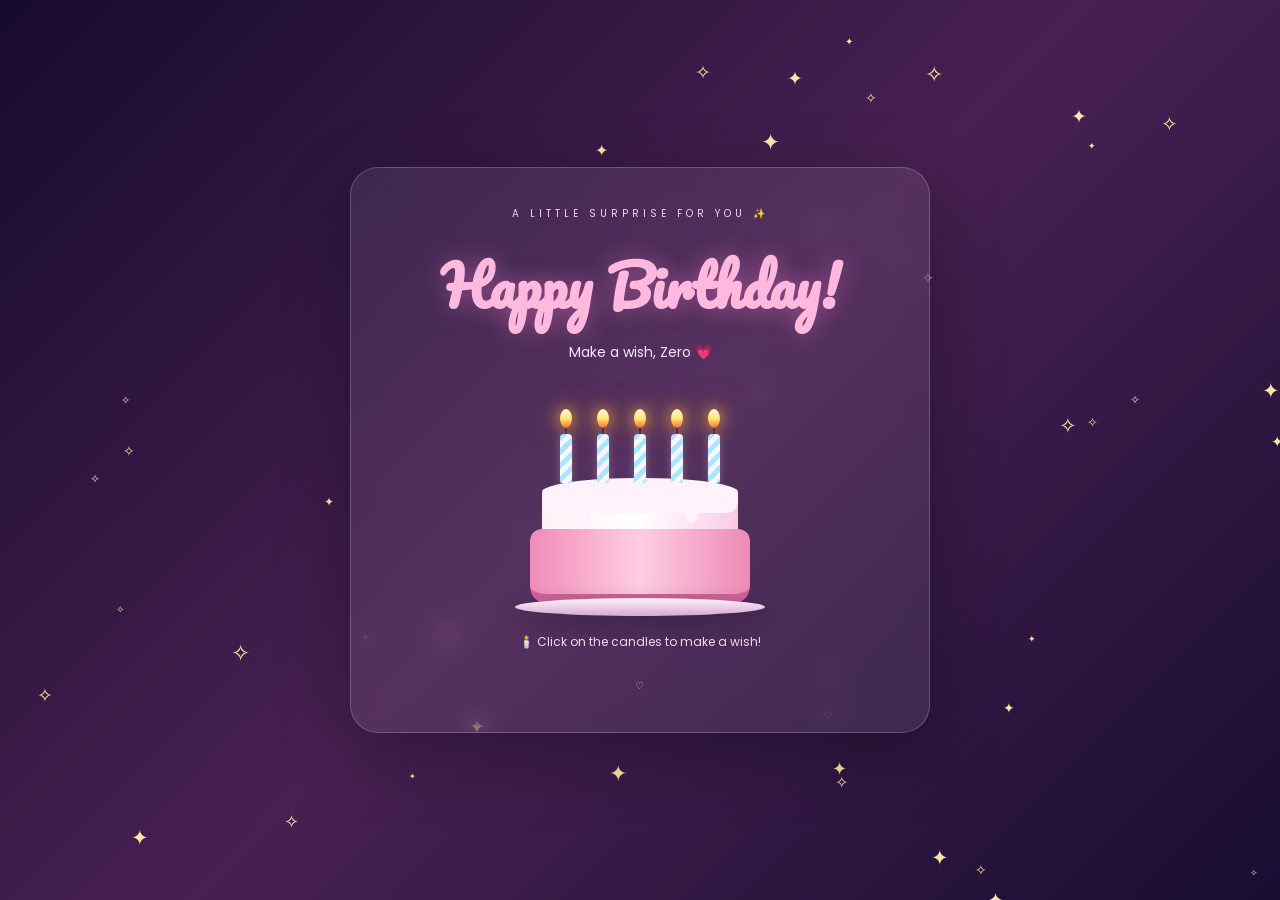
<file: index.html>
<!DOCTYPE html>
<html lang="fr">
<head>
    <meta charset="UTF-8">
    <meta name="viewport" content="width=device-width, initial-scale=1.0">
    <title>Happy Birthday Zero 🎂</title>
    <link rel="stylesheet" href="style.css">
</head>
<body>

    <div class="stars" id="stars"></div>

    <main class="birthday-card">
        <p class="small-title">A LITTLE SURPRISE FOR YOU ✨</p>

        <h1>Happy Birthday!</h1>
        <p class="subtitle">Make a wish, Zero 💗</p>

        <div class="cake-area">
            <div class="cake">
                <div class="candles">
                    <button class="candle" aria-label="Éteindre les bougies">
                        <span class="flame"></span>
                        <span class="wick"></span>
                        <span class="candle-body"></span>
                    </button>
                    <button class="candle" aria-label="Éteindre les bougies">
                        <span class="flame"></span>
                        <span class="wick"></span>
                        <span class="candle-body"></span>
                    </button>
                    <button class="candle" aria-label="Éteindre les bougies">
                        <span class="flame"></span>
                        <span class="wick"></span>
                        <span class="candle-body"></span>
                    </button>
                    <button class="candle" aria-label="Éteindre les bougies">
                        <span class="flame"></span>
                        <span class="wick"></span>
                        <span class="candle-body"></span>
                    </button>
                    <button class="candle" aria-label="Éteindre les bougies">
                        <span class="flame"></span>
                        <span class="wick"></span>
                        <span class="candle-body"></span>
                    </button>
                </div>

                <div class="icing"></div>
                <div class="cake-top"></div>
                <div class="cake-middle"></div>
                <div class="cake-bottom"></div>
                <div class="plate"></div>
            </div>
        </div>

        <p class="instruction" id="instruction">
            🕯️ Click on the candles to make a wish!
        </p>

        <section class="birthday-message" id="birthdayMessage" hidden>
            <div class="heart">💗</div>
            <h2>Happy Birthday, Zero! 🎂</h2>
            <p>
                Kol 3am w inti hay b5ir, Zero ❤️
            </p>
            <p>
                Inchallah 3am koulou far7a, dh7ik,
                succès w barcha 7ajet behin.
            </p>
            <p>
                Rabi yfar7ek dima w y7a9a9lek kol
                ma tetmanna. You deserve all the
                happiness in the world! ✨
            </p>
            <p class="final-wish">
                Stay happy, stay blessed. Love you! 💕
            </p>
        </section>

        <p class="footer">♡</p>
    </main>

    <script src="script.js"></script>
</body>
</html>
</file>
<file: style.css>
@import url('https://fonts.googleapis.com/css2?family=Poppins:wght@300;400;500;600;700&family=Pacifico&display=swap');

* {
    margin: 0;
    padding: 0;
    box-sizing: border-box;
}

body {
    min-height: 100vh;
    padding: 35px 16px;
    display: flex;
    align-items: center;
    justify-content: center;
    overflow-x: hidden;
    background: linear-gradient(135deg, #160b2e, #482052, #170d32);
    color: white;
    font-family: 'Poppins', sans-serif;
    position: relative;
}

.stars {
    position: fixed;
    inset: 0;
    pointer-events: none;
    overflow: hidden;
}

.star {
    position: absolute;
    color: #ffe6a7;
    animation: twinkle 2s infinite alternate;
}

@keyframes twinkle {
    from { opacity: 0.25; transform: scale(0.8); }
    to { opacity: 1; transform: scale(1.2); }
}

.birthday-card {
    width: 100%;
    max-width: 580px;
    padding: 38px 22px;
    text-align: center;
    border: 1px solid rgba(255, 255, 255, 0.2);
    border-radius: 28px;
    background: rgba(255, 255, 255, 0.08);
    backdrop-filter: blur(12px);
    box-shadow: 0 20px 70px rgba(0, 0, 0, 0.3);
    position: relative;
    z-index: 1;
}

.small-title {
    color: #ffcfeb;
    font-size: 10px;
    letter-spacing: 4px;
    margin-bottom: 15px;
}

h1 {
    font-family: 'Pacifico', cursive;
    font-size: clamp(35px, 8vw, 55px);
    color: #ffb9df;
    text-shadow: 0 0 25px rgba(255, 130, 207, 0.4);
}

.subtitle {
    margin-top: 8px;
    color: #f8e8ff;
    font-size: 14px;
}

.cake-area {
    height: 265px;
    display: flex;
    align-items: center;
    justify-content: center;
}

.cake {
    position: relative;
    width: 250px;
    height: 200px;
    margin-top: 40px;
}

.plate {
    position: absolute;
    bottom: 0;
    left: 0;
    width: 250px;
    height: 18px;
    border-radius: 50%;
    background: linear-gradient(#fff4fb, #d8a9d5);
    box-shadow: 0 8px 25px rgba(0, 0, 0, 0.3);
}

.cake-bottom {
    position: absolute;
    bottom: 12px;
    left: 15px;
    width: 220px;
    height: 75px;
    border-radius: 12px 12px 18px 18px;
    background: linear-gradient(90deg, #f08cb7, #ffcee1, #ed8ab6);
    border-bottom: 10px solid #cf639b;
}

.cake-middle {
    position: absolute;
    bottom: 75px;
    left: 27px;
    width: 196px;
    height: 48px;
    border-radius: 12px 12px 5px 5px;
    background: linear-gradient(90deg, #fff0f7, #ffffff, #f8cbe5);
}

.cake-top {
    position: absolute;
    z-index: 1;
    bottom: 110px;
    left: 27px;
    width: 196px;
    height: 28px;
    border-radius: 50%;
    background: #fff2fa;
    border-bottom: 5px solid #f7a9d0;
}

.icing {
    position: absolute;
    z-index: 2;
    bottom: 103px;
    left: 27px;
    width: 196px;
    height: 20px;
    background: #fff2fa;
    border-radius: 0 0 12px 12px;
}

.icing::before,
.icing::after {
    content: "";
    position: absolute;
    width: 13px;
    height: 23px;
    border-radius: 0 0 10px 10px;
    background: #fff2fa;
}

.icing::before {
    left: 35px;
    top: 7px;
}

.icing::after {
    right: 40px;
    top: 7px;
}

.candles {
    position: absolute;
    z-index: 4;
    bottom: 133px;
    left: 40px;
    width: 170px;
    display: flex;
    justify-content: space-between;
    align-items: flex-end;
}

.candle {
    position: relative;
    width: 22px;
    height: 64px;
    border: none;
    background: transparent;
    cursor: pointer;
    padding: 0;
    transition: transform 0.2s;
}

.candle:hover {
    transform: translateY(-5px);
}

.candle-body {
    position: absolute;
    bottom: 0;
    left: 5px;
    width: 12px;
    height: 49px;
    border-radius: 4px 4px 2px 2px;
    background: repeating-linear-gradient(
        135deg,
        #a9e6ff 0px,
        #a9e6ff 5px,
        #fff5fc 5px,
        #fff5fc 10px
    );
    box-shadow: 0 0 8px rgba(255, 255, 255, 0.25);
}

.wick {
    position: absolute;
    bottom: 48px;
    left: 10px;
    width: 2px;
    height: 7px;
    background: #3e2943;
}

.flame {
    position: absolute;
    bottom: 55px;
    left: 5px;
    width: 12px;
    height: 19px;
    border-radius: 50% 50% 50% 50%;
    background: linear-gradient(to top, #ff6c27, #ffe978, #fff9d5);
    box-shadow: 0 0 15px #ffb33d, 0 0 30px rgba(255, 166, 43, 0.5);
    transform-origin: bottom center;
    animation: flicker 0.7s infinite alternate;
}

@keyframes flicker {
    from { transform: rotate(-5deg) scale(1); }
    to { transform: rotate(5deg) scale(0.9, 1.08); }
}

.candle.blown .flame {
    display: none;
}

.candle.blown .wick {
    background: #777;
}

.instruction {
    margin-top: 5px;
    font-size: 12px;
    color: #fbdaf0;
    animation: pulse 1.8s infinite;
}

@keyframes pulse {
    50% { opacity: 0.6; }
}

.birthday-message {
    margin-top: 25px;
    padding: 24px 17px;
    border-radius: 20px;
    background: rgba(255, 220, 242, 0.12);
    border: 1px solid rgba(255, 190, 230, 0.35);
    animation: appear 1s ease both;
}

.birthday-message h2 {
    font-family: 'Pacifico', cursive;
    font-size: 25px;
    color: #ffb9df;
    margin-bottom: 16px;
}

.birthday-message p {
    font-size: 13px;
    line-height: 1.9;
    color: #fff1fa;
    margin-bottom: 10px;
}

.birthday-message .final-wish {
    color: #ffc4e7;
    font-weight: 600;
    margin-top: 15px;
}

.heart {
    font-size: 32px;
    margin-bottom: 10px;
    animation: heartbeat 1s infinite;
}

@keyframes heartbeat {
    50% { transform: scale(1.2); }
}

@keyframes appear {
    from { opacity: 0; transform: translateY(20px); }
    to { opacity: 1; transform: translateY(0); }
}

.footer {
    margin-top: 27px;
    color: #d9c1ed;
    font-size: 10px;
    letter-spacing: 1px;
}

@media (max-width: 400px) {
    .birthday-card {
        padding: 30px 14px;
    }

    .cake {
        transform: scale(0.85);
    }

    .birthday-message h2 {
        font-size: 22px;
    }
}
</file>
